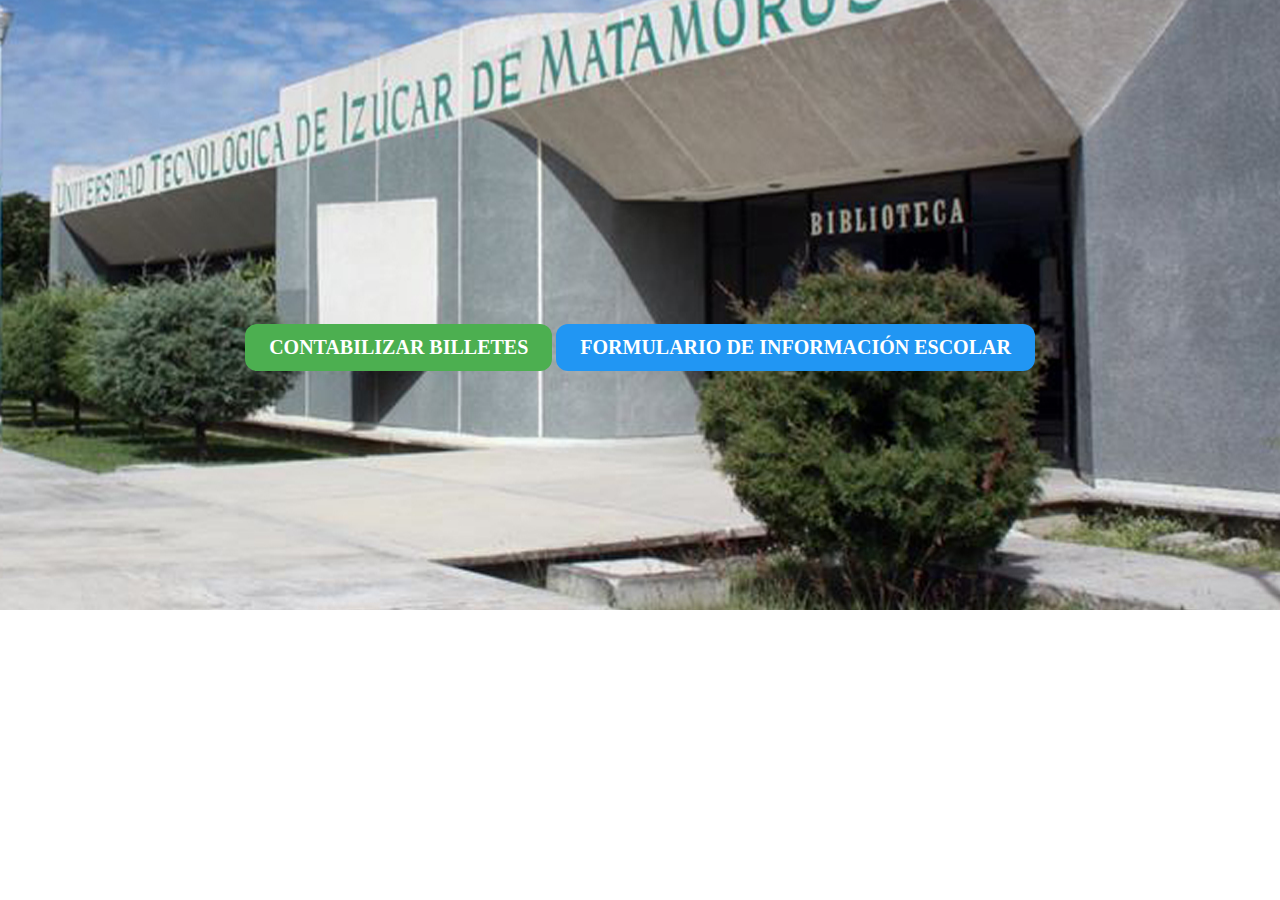
<file: index.html>
<!DOCTYPE html>
<html lang="es">
<head>
<meta charset="UTF-8">
<title>Botones con Enlaces</title>

<style>
    body{
    background: url(./izucar.jpg);
    background-size: cover;      /* Hace que la imagen cubra la pantalla */
    background-position: center; /* Centra la imagen */
    background-repeat: no-repeat;
    margin: 0;
}

/* Contenedor centrado y adaptable */
.contenedor-botones {
    display: flex;
    flex-wrap: wrap;        /* Permite que los botones bajen si no caben */
    justify-content: center;
    gap: 15px;              /* Espacio entre botones */
    padding: 20px;
}

/* Botones generales */
.btn {
    display: inline-block;
    padding: 12px 24px;
    font-size: clamp(14px, 2vw, 20px); /* Tamaño de letra responsivo */
    font-weight: bold;
    text-decoration: none;
    border-radius: 12px;
    transition: 0.3s;
    text-align: center;
    min-width: 150px;       /* Evita que se hagan muy pequeños */
}

/* Botón verde */
.btn-1 {
    background-color: #4CAF50;
    color: white;
}

.btn-1:hover {
    background-color: #3e8e41;
}

/* Botón azul */
.btn-2 {
    background-color: #2196F3;
    color: white;
}

.btn-2:hover {
    background-color: #0b7dda;
}

/* Ajustes para pantallas pequeñas */
@media (max-width: 600px) {
    .btn {
        width: 90%;      /* Botones anchos en celular */
        padding: 14px;
        font-size: 18px;
    }
}

</style>

</head>
<body><br><br><br><br><br><br><br><br><br><br><br><br><br><br><br><br><br><br>
    <center><div>
        <a href="Contabilizar.html" class="btn btn-1">CONTABILIZAR BILLETES</a>
        <a href="formulario.html" class="btn btn-2">FORMULARIO DE INFORMACIÓN ESCOLAR</a>
    </div></center>
</body>

</html>
</file>
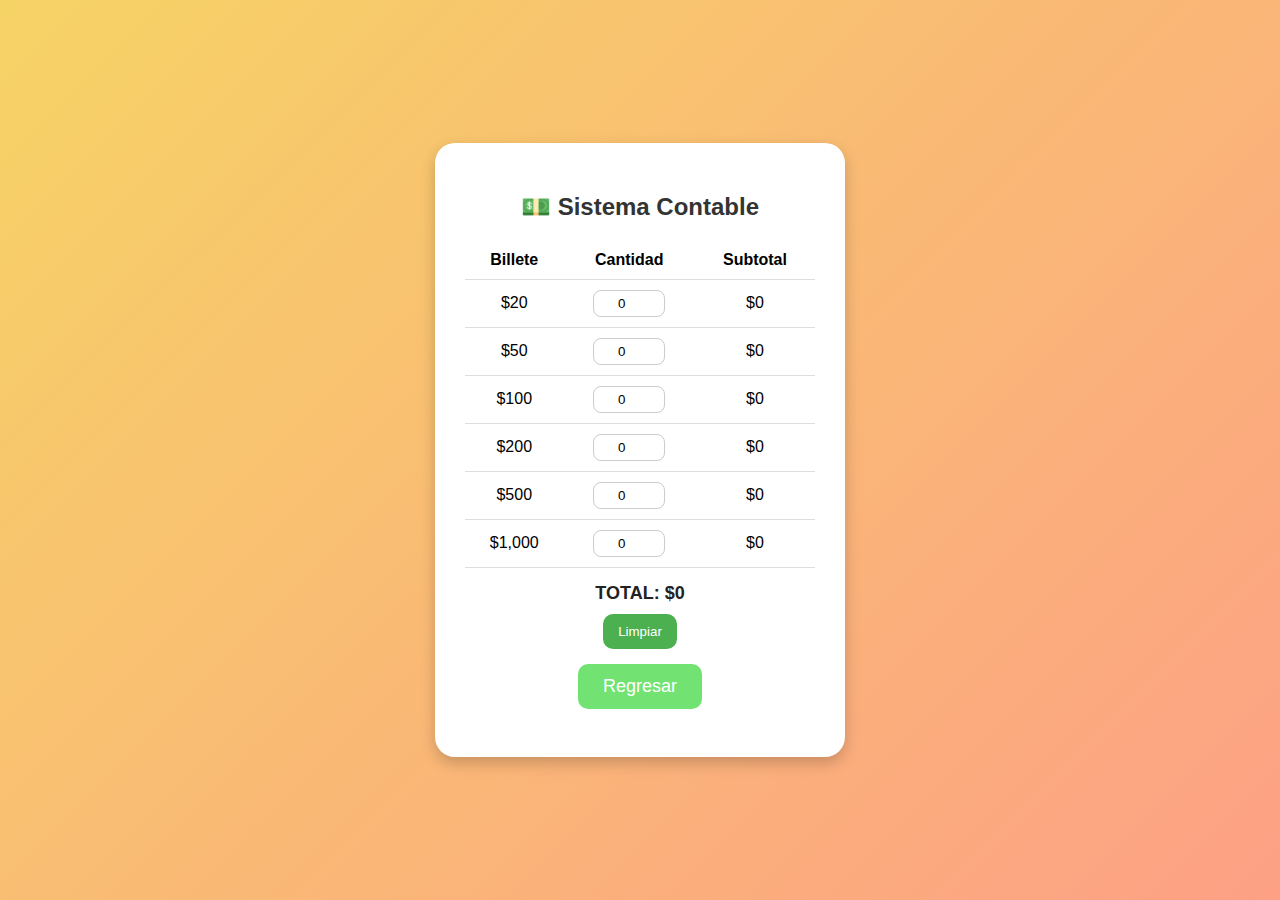
<file: Contabilizar.html>
<!DOCTYPE html>
<html lang="es">
<head>
  <meta charset="UTF-8">
  <meta name="viewport" content="width=device-width, initial-scale=1.0">
  <title>Document</title>
  <style>
    body {
      font-family: Arial, sans-serif;
      background: linear-gradient(135deg, #f6d365, #fda085);
      display: flex;
      justify-content: center;
      align-items: center;
      min-height: 100vh;
      margin: 0;
    }

    .contenedor {
      background: #fff;
      padding: 30px;
      border-radius: 20px;
      box-shadow: 0 6px 15px rgba(0,0,0,0.2);
      width: 350px;
      text-align: center;
    }

    h2 {
      margin-bottom: 20px;
      color: #333;
    }

    table {
      width: 100%;
      border-collapse: collapse;
      margin-bottom: 15px;
    }

    th, td {
      padding: 10px;
      text-align: center;
      border-bottom: 1px solid #ddd;
    }

    input {
      width: 60px;
      padding: 5px;
      border-radius: 8px;
      border: 1px solid #ccc;
      text-align: center;
    }

    .total {
      font-weight: bold;
      font-size: 18px;
      margin-top: 15px;
      color: #222;
    }

    button {
      background-color: #4CAF50;
      color: white;
      border: none;
      padding: 10px 15px;
      border-radius: 10px;
      cursor: pointer;
      transition: 0.3s;
      margin-top: 10px;
    }

    button:hover {
      background-color: #45a049;
    }

    #b{
    margin-top:15px; 
    display:inline-block; 
    padding:12px 25px; 
    font-size:18px; 
    border-radius:10px; 
    background: #72e372;
    color: white; 
    text-decoration:none;
}
  </style>
</head>
<body>
  <div class="contenedor">
    <h2>💵 Sistema Contable</h2>
    <table>
      <tr>
        <th>Billete</th>
        <th>Cantidad</th>
        <th>Subtotal</th>
      </tr>
      <tr>
        <td>$20</td>
        <td><input type="number" id="b20" value="0" min="0" oninput="calcular()"></td>
        <td id="s20">$0</td>
      </tr>
      <tr>
        <td>$50</td>
        <td><input type="number" id="b50" value="0" min="0" oninput="calcular()"></td>
        <td id="s50">$0</td>
      </tr>
      <tr>
        <td>$100</td>
        <td><input type="number" id="b100" value="0" min="0" oninput="calcular()"></td>
        <td id="s100">$0</td>
      </tr>
      <tr>
        <td>$200</td>
        <td><input type="number" id="b200" value="0" min="0" oninput="calcular()"></td>
        <td id="s200">$0</td>
      </tr>
      <tr>
        <td>$500</td>
        <td><input type="number" id="b500" value="0" min="0" oninput="calcular()"></td>
        <td id="s500">$0</td>
      </tr>
      <tr>
        <td>$1,000</td>
        <td><input type="number" id="b1000" value="0" min="0" oninput="calcular()"></td>
        <td id="s1000">$0</td>
      </tr>
    </table>

    <div class="total">TOTAL: <span id="total">$0</span></div>
    <button onclick="limpiar()">Limpiar</button><br>
    <a id="b" href="index.html">Regresar</a><br><br>
  </div>

  <script>
    function calcular() {
      // Valores de cada billete
      const valores = { 
        b20: 20, 
        b50: 50, 
        b100: 100, 
        b200: 200, 
        b500: 500, 
        b1000: 1000 
      };

      let total = 0;

      for (let id in valores) {
        let cantidad = parseInt(document.getElementById(id).value) || 0;
        let subtotal = cantidad * valores[id];
        document.getElementById("s" + id.substring(1)).innerText = "$" + subtotal.toLocaleString();
        total += subtotal;
      }

      document.getElementById("total").innerText = "$" + total.toLocaleString();
    }

    function limpiar() {
      document.querySelectorAll("input").forEach(input => input.value = 0);
      document.querySelectorAll("td[id]").forEach(td => td.innerText = "$0");
      document.getElementById("total").innerText = "$0";
    }
  </script>
</body>
</html>
</file>
